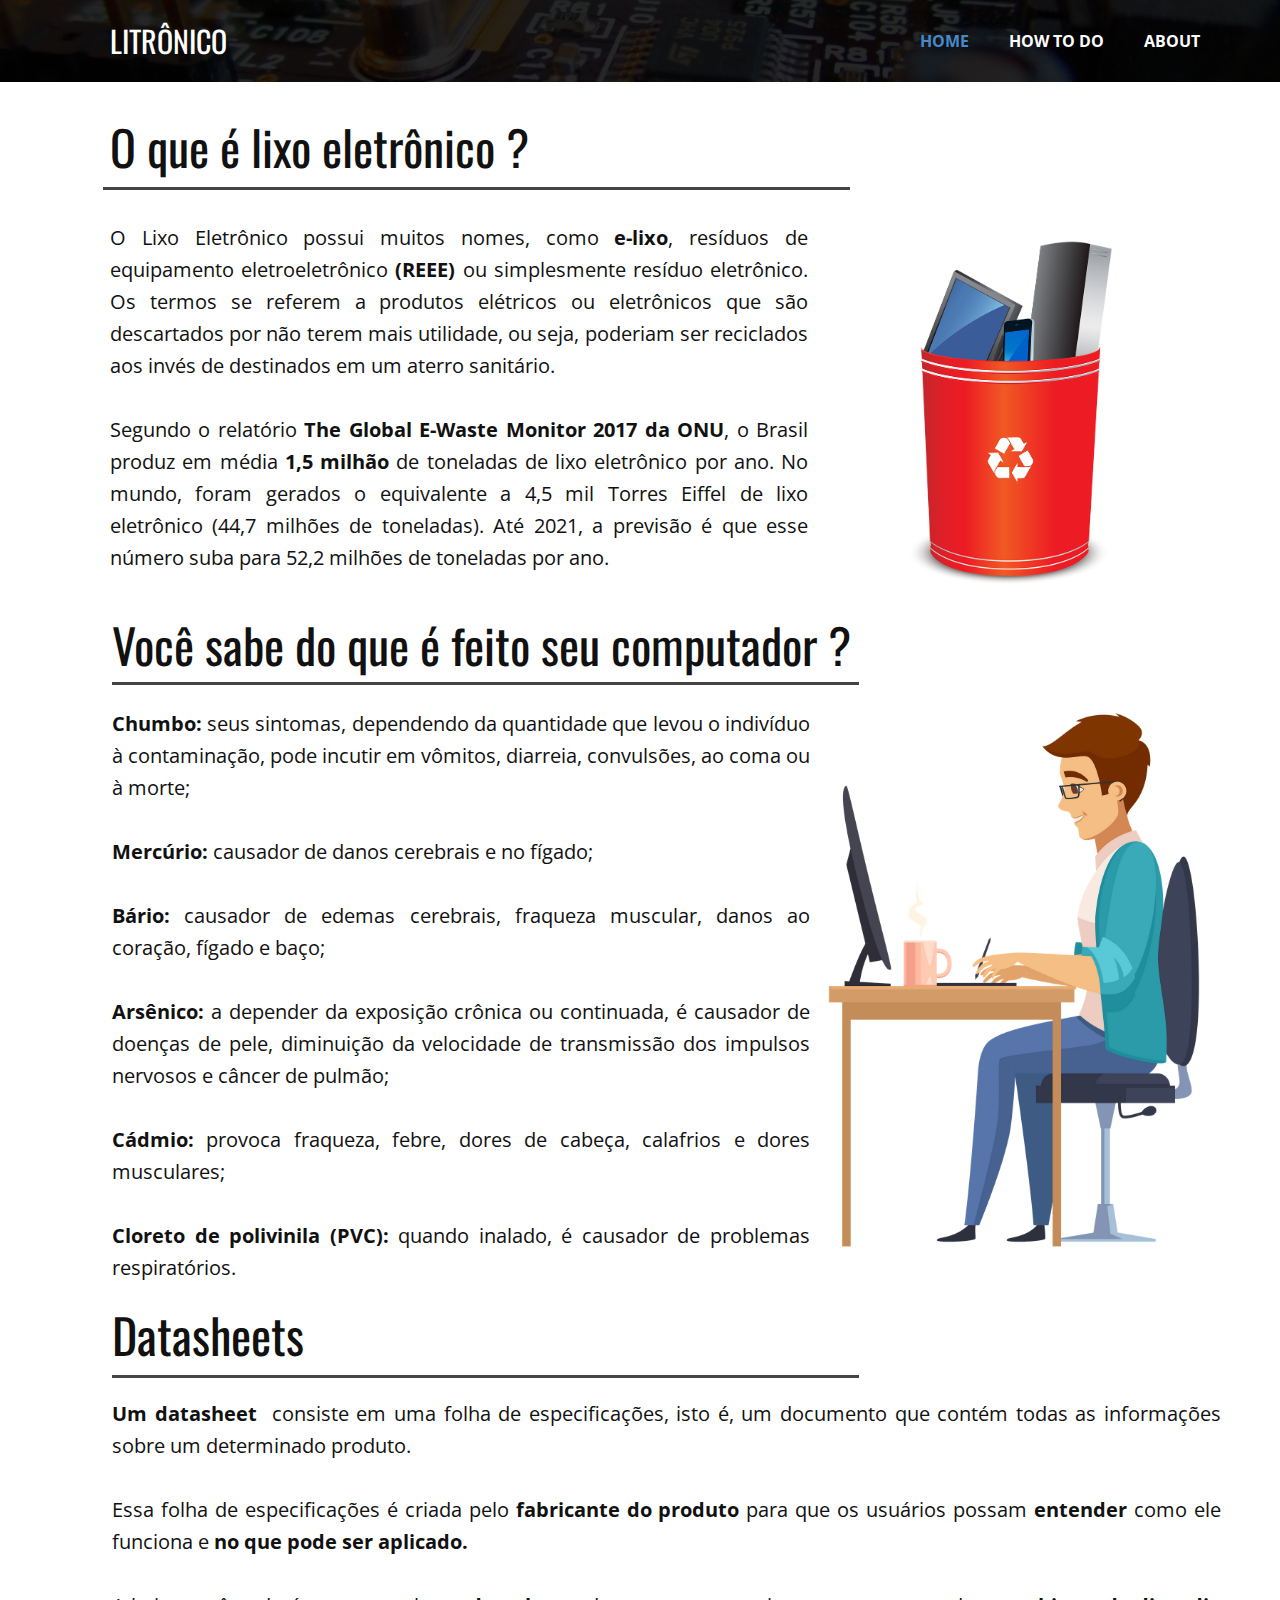
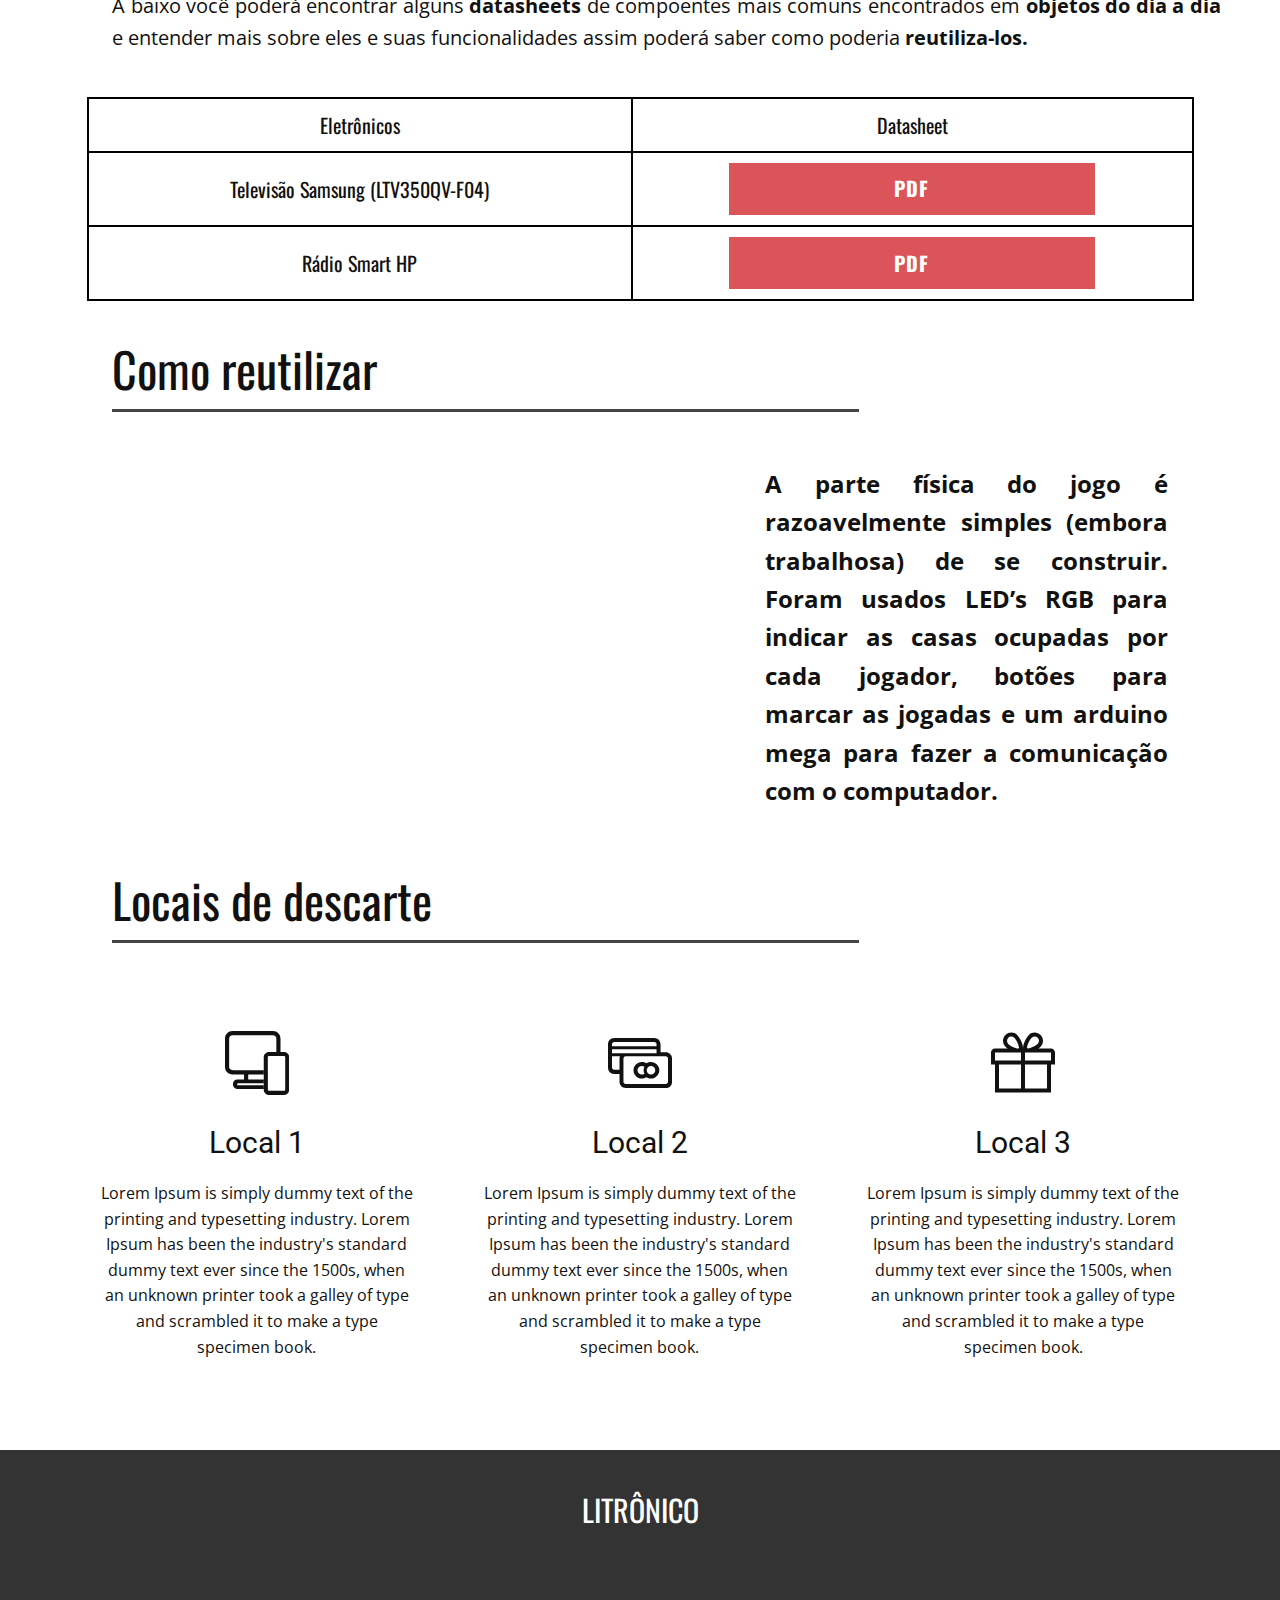
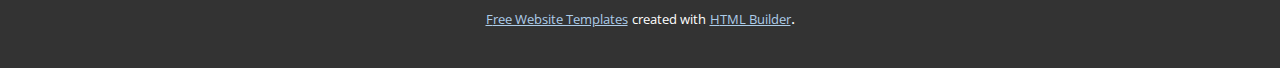
<file: Litrônico/index.html>
<!DOCTYPE html>
<html style="font-size: 16px;">
  <head>
    <meta name="viewport" content="width=device-width, initial-scale=1.0">
    <meta charset="utf-8">
    <meta name="keywords" content="​O que é lixo eletrônico ?, ​Você sabe do que é feito seu computador ?">
    <meta name="description" content="">
    <meta name="page_type" content="np-template-header-footer-from-plugin">
    <title>HOME</title>
    <link rel="stylesheet" href="nicepage.css" media="screen">
<link rel="stylesheet" href="HOME.css" media="screen">
    <script class="u-script" type="text/javascript" src="jquery.js" defer=""></script>
    <script class="u-script" type="text/javascript" src="nicepage.js" defer=""></script>
    <meta name="generator" content="Nicepage 4.10.5, nicepage.com">
    <link id="u-theme-google-font" rel="stylesheet" href="https://fonts.googleapis.com/css?family=Roboto:100,100i,300,300i,400,400i,500,500i,700,700i,900,900i|Open+Sans:300,300i,400,400i,500,500i,600,600i,700,700i,800,800i">
    <link id="u-page-google-font" rel="stylesheet" href="https://fonts.googleapis.com/css?family=Oswald:200,300,400,500,600,700">
    
    
    
    
    
    
    <script type="application/ld+json">{
		"@context": "http://schema.org",
		"@type": "Organization",
		"name": ""
}</script>
    <meta name="theme-color" content="#478ac9">
    <meta property="og:title" content="HOME">
    <meta property="og:type" content="website">
  </head>
  <body data-home-page="HOME.html" data-home-page-title="HOME" class="u-body u-xl-mode"><header class="u-clearfix u-header u-header" id="sec-1926"><img class="u-expanded-width u-image u-image-default u-image-1" src="images/lixo-eletronico.jpg" alt="" data-image-width="1920" data-image-height="1080"><div class="u-black u-expanded-width u-opacity u-opacity-85 u-shape u-shape-rectangle u-shape-1"></div><h3 class="u-custom-font u-font-oswald u-headline u-text u-text-default u-text-white u-text-1">
        <a href="/">LITRÔNICO</a>
      </h3><nav class="u-menu u-menu-dropdown u-offcanvas u-menu-1">
        <div class="menu-collapse" style="font-size: 1rem; letter-spacing: 0px; font-weight: 700;">
          <a class="u-button-style u-custom-border u-custom-border-color u-custom-borders u-custom-left-right-menu-spacing u-custom-padding-bottom u-custom-text-active-color u-custom-text-color u-custom-text-hover-color u-custom-top-bottom-menu-spacing u-nav-link u-text-active-palette-1-base u-text-hover-palette-2-base" href="#">
            <svg class="u-svg-link" viewBox="0 0 24 24"><use xmlns:xlink="http://www.w3.org/1999/xlink" xlink:href="#menu-hamburger"></use></svg>
            <svg class="u-svg-content" version="1.1" id="menu-hamburger" viewBox="0 0 16 16" x="0px" y="0px" xmlns:xlink="http://www.w3.org/1999/xlink" xmlns="http://www.w3.org/2000/svg"><g><rect y="1" width="16" height="2"></rect><rect y="7" width="16" height="2"></rect><rect y="13" width="16" height="2"></rect>
</g></svg>
          </a>
        </div>
        <div class="u-custom-menu u-nav-container">
          <ul class="u-nav u-spacing-20 u-unstyled u-nav-1"><li class="u-nav-item"><a class="u-border-no-bottom u-border-no-left u-border-no-right u-border-no-top u-button-style u-nav-link u-text-active-palette-1-base u-text-body-alt-color u-text-hover-palette-1-base" href="HOME.html" style="padding: 10px;">HOME</a>
</li><li class="u-nav-item"><a class="u-border-no-bottom u-border-no-left u-border-no-right u-border-no-top u-button-style u-nav-link u-text-active-palette-1-base u-text-body-alt-color u-text-hover-palette-1-base" href="HOW-TO-DO.html" style="padding: 10px;">HOW TO DO</a>
</li><li class="u-nav-item"><a class="u-border-no-bottom u-border-no-left u-border-no-right u-border-no-top u-button-style u-nav-link u-text-active-palette-1-base u-text-body-alt-color u-text-hover-palette-1-base" href="ABOUT.html" style="padding: 10px;">ABOUT</a>
</li></ul>
        </div>
        <div class="u-custom-menu u-nav-container-collapse">
          <div class="u-black u-container-style u-inner-container-layout u-opacity u-opacity-95 u-sidenav">
            <div class="u-inner-container-layout u-sidenav-overflow">
              <div class="u-menu-close"></div>
              <ul class="u-align-center u-nav u-popupmenu-items u-unstyled u-nav-2"><li class="u-nav-item"><a class="u-button-style u-nav-link" href="HOME.html">HOME</a>
</li><li class="u-nav-item"><a class="u-button-style u-nav-link" href="HOW-TO-DO.html">HOW TO DO</a>
</li><li class="u-nav-item"><a class="u-button-style u-nav-link" href="ABOUT.html">ABOUT</a>
</li></ul>
            </div>
          </div>
          <div class="u-black u-menu-overlay u-opacity u-opacity-70"></div>
        </div>
      </nav></header>
    <section class="u-align-center u-clearfix u-section-1" id="sec-5409">
      <div class="u-clearfix u-sheet u-valign-middle u-sheet-1">
        <div class="u-container-style u-expanded-width u-group u-group-1">
          <div class="u-container-layout u-container-layout-1">
            <h2 class="u-custom-font u-font-oswald u-text u-text-default u-text-1"> O que é lixo eletrônico ?</h2>
            <div class="u-border-3 u-border-grey-dark-1 u-line u-line-horizontal u-line-1"></div>
            <p class="u-align-justify u-text u-text-2"> O Lixo Eletrônico possui muitos nomes, como <span style="font-weight: 700;">e-lixo</span>, resíduos de equipamento eletroeletrônic​o <span style="font-weight: 700;">(REEE)</span> ou simplesmente resíduo eletrônico. Os termos se referem a produtos elétricos ou eletrônicos que são descartados por não terem mais utilidade, ou seja, poderiam ser reciclados aos invés de destinados em um aterro sanitário.<br>
              <br>Segundo o relatório <span style="font-weight: 700;">The Global E-Waste Monitor 2017 da ONU</span>, o Brasil produz em média <span style="font-weight: 700;">1,5 milhão</span> de toneladas de lixo eletrônico por ano. No mundo, foram gerados o equivalente a 4,5 mil Torres  Eiffel de lixo eletrônico (44,7 milhões de toneladas). Até 2021, a previsão é que esse número suba para 52,2 milhões de toneladas por ano.&nbsp;
            </p>
            <img class="u-image u-image-default u-image-1" src="images/lixo.png" alt="" data-image-width="593" data-image-height="965">
          </div>
        </div>
      </div>
    </section>
    <section class="u-clearfix u-section-2" id="sec-6179">
      <div class="u-clearfix u-sheet u-sheet-1">
        <h2 class="u-custom-font u-font-oswald u-text u-text-default u-text-1"> Você sabe do que é feito seu computador ?</h2>
        <div class="u-border-3 u-border-grey-dark-1 u-line u-line-horizontal u-line-1"></div>
        <p class="u-align-justify u-text u-text-2">
          <span style="font-weight: 700;"> Chumbo:</span> seus sintomas, dependendo da quantidade que levou o indivíduo à contaminação, pode incutir em vômitos, diarreia, convulsões, ao coma ou à morte; <br>
          <br>
          <span style="font-weight: 700;">Mercúrio:</span> causador de danos cerebrais e no fígado;<br>
          <br>
          <span style="font-weight: 700;">Bário:</span> causador de edemas cerebrais, fraqueza muscular, danos ao coração, fígado e baço; <br>
          <br>
          <span style="font-weight: 700;">Arsênico:</span> a depender da exposição crônica ou continuada, é causador de doenças de pele, diminuição da velocidade de transmissão dos impulsos nervosos e câncer de pulmão; <br>
          <br>
          <span style="font-weight: 700;">Cádmio:</span> provoca fraqueza, febre, dores de cabeça, calafrios e dores musculares; <br>
          <br>
          <span style="font-weight: 700;">Cloreto de polivinila (PVC):</span> quando inalado, é causador de problemas respiratórios.&nbsp;<br>
        </p>
        <img class="u-image u-image-default u-preserve-proportions u-image-1" src="images/img2.png" alt="" data-image-width="4000" data-image-height="4000">
      </div>
    </section>
    <section class="u-clearfix u-section-3" id="sec-a21d">
      <div class="u-clearfix u-sheet u-sheet-1">
        <h2 class="u-custom-font u-font-oswald u-text u-text-default u-text-1">Datasheets<br>
        </h2>
        <div class="u-border-3 u-border-grey-dark-1 u-line u-line-horizontal u-line-1"></div>
        <p class="u-align-justify u-text u-text-2">
          <span style="font-weight: 700;">
            <span style="font-weight: 700;"></span>Um&nbsp;datasheet
          </span>&nbsp;consiste em uma&nbsp;folha de especificações, isto é, um documento que contém todas as informações sobre um determinado produto.<br>
          <br>Essa folha de especificações é criada pelo <span style="font-weight: 700;">fabricante do produto</span> para que os usuários possam <span style="font-weight: 700;">entender</span> como ele funciona e <span style="font-weight: 700;">no que pode ser aplicado.</span>
          <br>
          <br>A baixo você poderá encontrar alguns <span style="font-weight: 700;">datasheets</span> de compoentes mais comuns encontrados em <span style="font-weight: 700;">objetos do dia a dia</span> e entender mais sobre eles e suas funcionalidades assim poderá saber como poderia<span style="font-weight: 700;"> reutiliza-los.</span>
        </p>
        <div class="u-table u-table-responsive u-table-1">
          <table class="u-table-entity">
            <colgroup>
              <col width="49.3%">
              <col width="50.7%">
            </colgroup>
            <tbody class="u-align-center u-custom-font u-font-oswald u-table-body u-table-body-1">
              <tr style="height: 37px;">
                <td class="u-border-2 u-border-black u-table-cell">Eletrônicos</td>
                <td class="u-border-2 u-border-black u-table-cell">Datasheet</td>
              </tr>
              <tr style="height: 33px;">
                <td class="u-border-2 u-border-black u-table-cell">Televisão Samsung (LTV350QV-F04)</td>
                <td class="u-border-2 u-border-black u-table-cell">
                  <a class="u-active-palette-1-base u-border-none u-btn u-button-style u-file-link u-hover-palette-1-dark-1 u-palette-2-base u-btn-1" href="files/LTV350QV-F04_SamSung.pdf" target="_blank">PDF</a>
                </td>
              </tr>
              <tr style="height: 46px;">
                <td class="u-border-2 u-border-black u-table-cell">Rádio Smart HP</td>
                <td class="u-border-2 u-border-black u-table-cell">
                  <a class="u-active-palette-1-base u-border-none u-btn u-button-style u-file-link u-hover-palette-1-dark-1 u-palette-2-base u-btn-2" href="files/Datasheet-SMART-HP.pdf" target="_blank">PDF</a>
                </td>
              </tr>
            </tbody>
          </table>
        </div>
      </div>
    </section>
    <section class="u-clearfix u-section-4" id="sec-16a2">
      <div class="u-clearfix u-sheet u-sheet-1">
        <h2 class="u-custom-font u-font-oswald u-text u-text-default u-text-1">Como reutilizar</h2>
        <div class="u-border-3 u-border-grey-dark-1 u-line u-line-horizontal u-line-1"></div>
        <div class="u-align-left u-video u-video-1">
          <div class="embed-responsive embed-responsive-1">
            <iframe style="position: absolute;top: 0;left: 0;width: 100%;height: 100%;" class="embed-responsive-item" src="https://www.youtube.com/embed/GM0kGuOoxK4?mute=0&amp;showinfo=0&amp;controls=0&amp;start=0" frameborder="0" allowfullscreen=""></iframe>
          </div>
        </div>
        <p class="u-align-justify u-text u-text-2">
          <span style="font-weight: 700;"></span><b>A parte física do jogo é razoavelmente simples (embora trabalhosa) de se construir. Foram usados LED’s RGB para indicar as casas ocupadas por cada jogador, botões para marcar as jogadas e um arduino mega para fazer a comunicação com o computador.</b>
        </p>
      </div>
    </section>
    <section class="u-clearfix u-section-5" id="sec-828e">
      <div class="u-clearfix u-sheet u-sheet-1">
        <h2 class="u-custom-font u-font-oswald u-text u-text-default u-text-1">Locais de descarte<br>
        </h2>
        <div class="u-border-3 u-border-grey-dark-1 u-line u-line-horizontal u-line-1"></div>
        <div class="u-expanded-width u-list u-list-1">
          <div class="u-repeater u-repeater-1">
            <div class="u-align-center u-container-style u-list-item u-repeater-item">
              <div class="u-container-layout u-similar-container u-valign-top u-container-layout-1"><span class="u-icon u-icon-circle u-icon-1"><svg class="u-svg-link" preserveAspectRatio="xMidYMin slice" viewBox="0 0 128 128" style=""><use xmlns:xlink="http://www.w3.org/1999/xlink" xlink:href="#svg-64f5"></use></svg><svg class="u-svg-content" viewBox="0 0 128 128" id="svg-64f5"><path d="m26.4 108.7c-1.2 0-2.2-1-2.2-2.2s1-2.2 4.7-2.2h48.7v-7.4h-31.2v-9.9h31.2v-8.4h-58.7c-7.7 0-10.6-3-10.6-6.6v-57.1c0-3.7 3-6.6 6.6-6.6h81.2c3.7 0 6.6 3 6.6 6.6v27h8.3v-27c0-8.2-6.7-14.9-14.9-14.9h-81.2c-8.2 0-14.9 6.7-14.9 14.9v57.1c0 8.2 6.7 14.9 14.9 14.9h23.2v10.1h-13.8c-4.3 0-8.5 3.7-8.5 9.5v0.2c0 4.6 3.7 9.3 8.3 9.3h53.5v-7.3h-51.2z"></path><path d="m118 41.9h-30c-5.8 0-10.5 4.7-10.5 10.6 0 0 0.1 66.3 0.1 66.4 0 4.3 5.1 9 10.4 9h30c5.6 0 10.2-4.4 10.5-10.1v-65.3c0-5.9-4.7-10.6-10.5-10.6zm2.4 75.5c-0.1 1.3-1.1 2.3-2.4 2.3h-30c-1 0-1.9-0.7-2.2-1.6l-0.2-65.6c0-1.3 1.1-2.4 2.4-2.4h30c1.3 0 2.4 1.1 2.4 2.4v64.9z"></path></svg>
            
            
          </span>
                <h3 class="u-text u-text-default u-text-2">Local 1</h3>
                <p class="u-text u-text-default u-text-3"> Lorem Ipsum&nbsp;is simply dummy text of the printing and typesetting industry. Lorem Ipsum has been the industry's standard dummy text ever since the 1500s, when an unknown printer took a galley of type and scrambled it to make a type specimen book.</p>
              </div>
            </div>
            <div class="u-align-center u-container-style u-list-item u-repeater-item">
              <div class="u-container-layout u-similar-container u-valign-top u-container-layout-2"><span class="u-icon u-icon-circle u-icon-2"><svg class="u-svg-link" preserveAspectRatio="xMidYMin slice" viewBox="0 0 128 128" style=""><use xmlns:xlink="http://www.w3.org/1999/xlink" xlink:href="#svg-06d6"></use></svg><svg class="u-svg-content" viewBox="0 0 128 128" id="svg-06d6"><path d="m92.7 22c2.4 0 4.4 2 4.4 4.5v4.2h-89.1v-4.2c0-2.5 2-4.5 4.4-4.5h80.3m4.4 14.6v7.8h-61.8-0.6-26.7v-7.8h89.1m18.5 13.7c2.4 0 4.4 2 4.4 4.5v46.7c0 2.5-2 4.5-4.4 4.5h-80.3c-2.4 0-4.4-2-4.4-4.5v-46.7c0-2.3 1.8-4.3 4.1-4.4l80.6-0.1m-91.6 0.1c-0.6 1.3-1 2.9-1 4.4v22.9h-10.6c-2.4 0-4.4-2-4.4-4.5v-22.8h18m66.7-36.4h-80.3c-6.8 0-12.4 5.6-12.4 12.5v46.8c0 6.9 5.6 12.5 12.4 12.5h10.6v15.9c0 6.9 5.6 12.5 12.4 12.5h80.3c6.8 0 12.4-5.6 12.4-12.5v-46.7c0-6.9-5.6-12.5-12.4-12.5h-10.6v-15.9c-0.1-7-5.6-12.6-12.4-12.6z"></path><path d="m67.6 69.9c2 0 3.8 0.7 5.3 1.8-1.1 2-1.7 4.3-1.7 6.8 0 2.4 0.6 4.7 1.7 6.8-1.5 1.2-3.4 1.8-5.3 1.8-4.7 0-8.6-3.9-8.6-8.6s3.8-8.6 8.6-8.6m18.4 0c4.7 0 8.6 3.9 8.6 8.6s-3.9 8.6-8.6 8.6-8.6-3.9-8.6-8.6 3.8-8.6 8.6-8.6m-18.4-8c-9.2 0-16.6 7.5-16.6 16.6 0 9.2 7.5 16.6 16.6 16.6 3.3 0 6.5-1 9.2-2.8 2.6 1.8 5.8 2.8 9.2 2.8 9.2 0 16.6-7.5 16.6-16.6 0-9.2-7.5-16.6-16.6-16.6-3.4 0-6.6 1-9.2 2.8-2.7-1.8-6-2.8-9.2-2.8z"></path></svg>
            
            
          </span>
                <h3 class="u-text u-text-default u-text-4">Local 2<br>
                </h3>
                <p class="u-text u-text-default u-text-5"> Lorem Ipsum&nbsp;is simply dummy text of the printing and typesetting industry. Lorem Ipsum has been the industry's standard dummy text ever since the 1500s, when an unknown printer took a galley of type and scrambled it to make a type specimen book.</p>
              </div>
            </div>
            <div class="u-align-center u-container-style u-list-item u-repeater-item">
              <div class="u-container-layout u-similar-container u-valign-top u-container-layout-3"><span class="u-icon u-icon-circle u-icon-3"><svg class="u-svg-link" preserveAspectRatio="xMidYMin slice" viewBox="0 0 128 128" style=""><use xmlns:xlink="http://www.w3.org/1999/xlink" xlink:href="#svg-9b36"></use></svg><svg class="u-svg-content" viewBox="0 0 128 128" id="svg-9b36"><path d="m40.6 11c2.3 0 4.4 0.9 6.1 2.5 5.4 5.4 10.8 19.2 8.9 21.2 0 0-0.3 0.3-1.5 0.3-5.5 0-16.1-5.7-19.5-9.2-3.4-3.4-3.4-8.9 0-12.2 1.5-1.7 3.7-2.6 6-2.6m46.8 0.1c2.2 0 4.4 0.8 6.1 2.4 3.4 3.4 3.4 8.9 0 12.2-3.4 3.5-14 9.2-19.5 9.2-1.1 0-1.5-0.3-1.5-0.3-1.9-1.9 3.5-15.7 8.9-21.2 1.6-1.5 3.8-2.3 6-2.3m32.6 32.1v16h-52v-16h52m-60 0v16h-52v-16h52m52 23.9v47.9h-44v-47.9h44m-52 0v47.9h-44v-47.9h44m-19.4-64.1c-4.4 0-8.6 1.7-11.7 4.9-6.5 6.5-6.5 17 0 23.5 1.2 1.2 2.8 2.5 4.7 3.8h-25.6c-4.4 0-8 3.6-8 8v24h8v55.8h112v-55.9h8v-24c0-4.4-3.6-8-8-8h-25.6c1.9-1.3 3.6-2.6 4.7-3.8 6.5-6.5 6.5-17 0-23.5-3-3-7.3-4.8-11.7-4.8s-8.7 1.7-11.7 4.8c-4.6 4.6-7.8 11.7-8.9 14.5-2.2 5.4-3 9.5-2.5 12.8h-0.5c0.5-3.2-0.4-7.4-2.5-12.8-1.2-2.8-4.3-9.9-8.9-14.5-3.2-3.1-7.4-4.8-11.8-4.8z"></path></svg>
            
            
          </span>
                <h3 class="u-text u-text-default u-text-6">Local 3<br>
                </h3>
                <p class="u-text u-text-default u-text-7"> Lorem Ipsum&nbsp;is simply dummy text of the printing and typesetting industry. Lorem Ipsum has been the industry's standard dummy text ever since the 1500s, when an unknown printer took a galley of type and scrambled it to make a type specimen book.</p>
              </div>
            </div>
          </div>
        </div>
      </div>
    </section>
    
    
    <footer class="u-align-center u-clearfix u-footer u-grey-80 u-footer" id="sec-f24b"><div class="u-align-left u-clearfix u-sheet u-valign-middle u-sheet-1">
        <h3 class="u-custom-font u-font-oswald u-headline u-text u-text-default u-text-white u-text-1">
          <a href="/">LITRÔNICO</a>
        </h3>
      </div></footer>
    <section class="u-backlink u-clearfix u-grey-80">
      <a class="u-link" href="https://nicepage.com/website-templates" target="_blank">
        <span>Free Website Templates</span>
      </a>
      <p class="u-text">
        <span>created with</span>
      </p>
      <a class="u-link" href="https://nicepage.com/html-website-builder" target="_blank">
        <span>HTML Builder</span>
      </a>. 
    </section>
  </body>
</html>
</file>
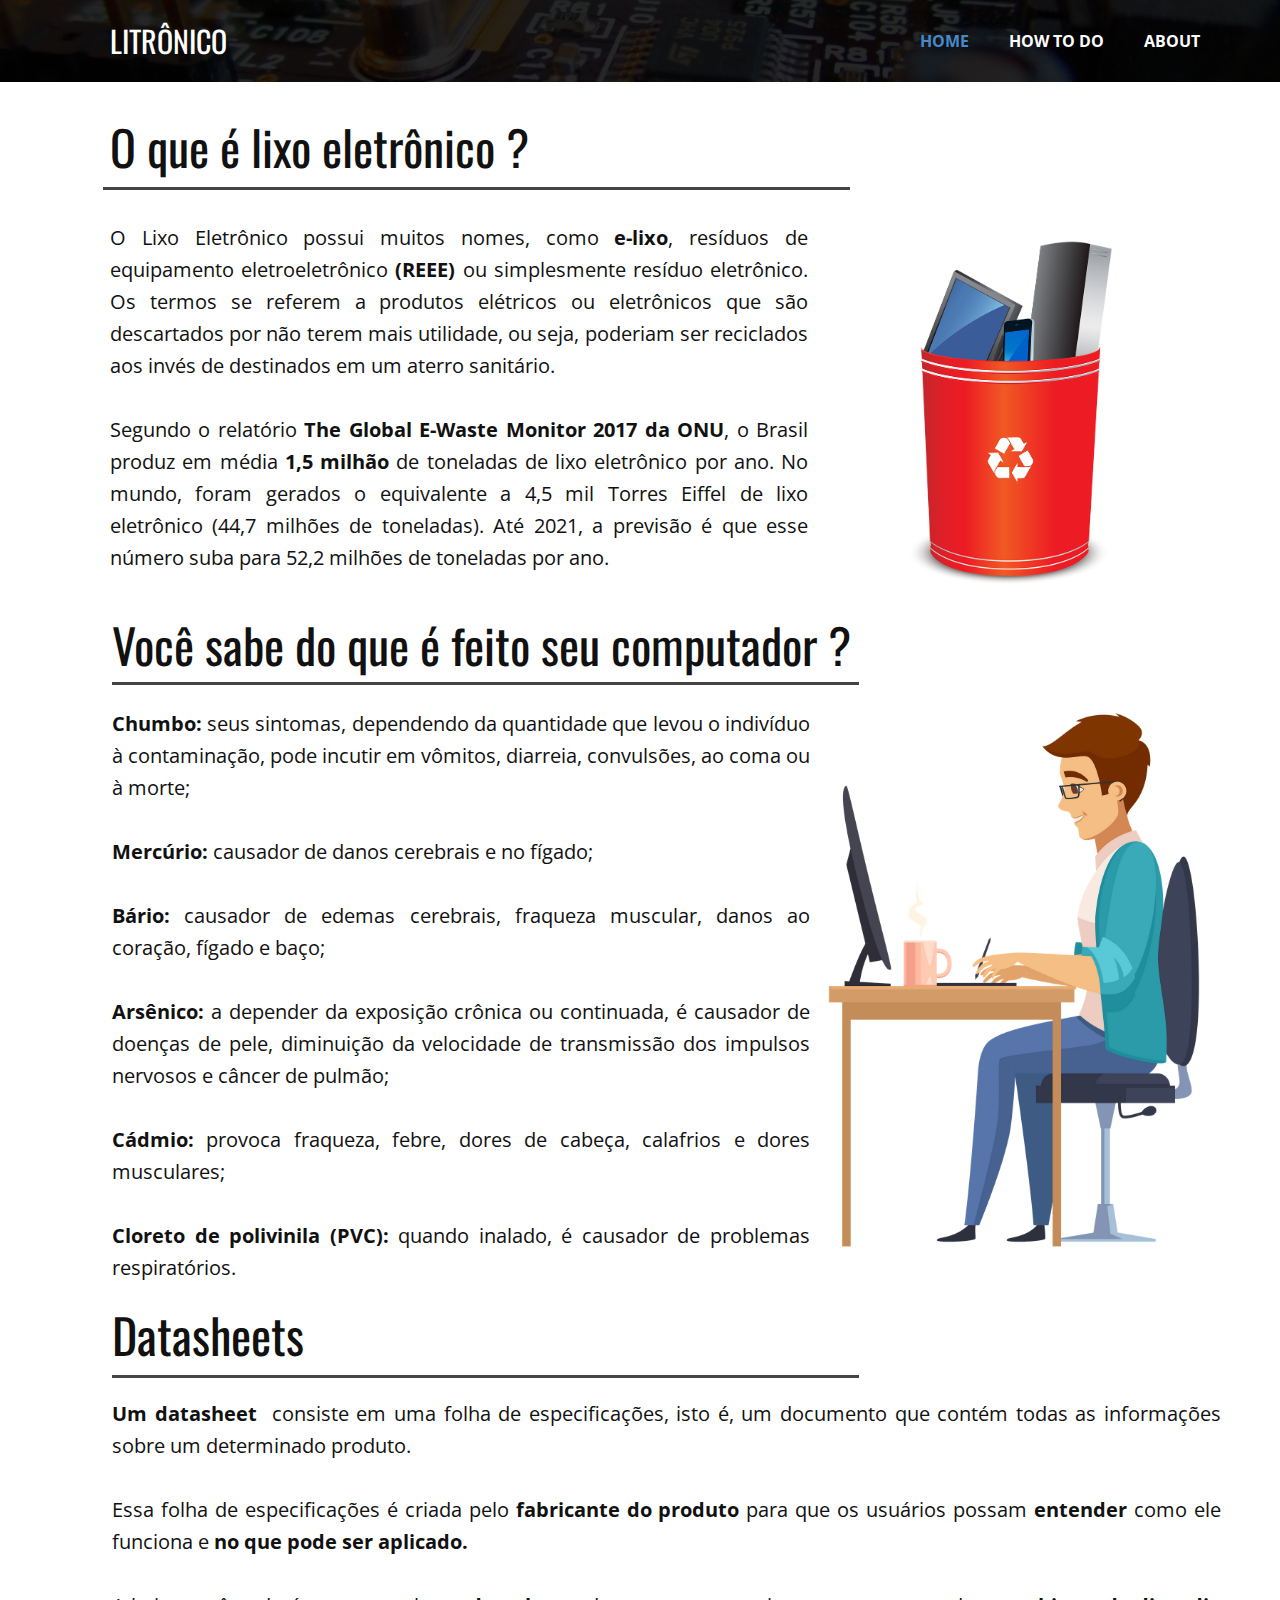
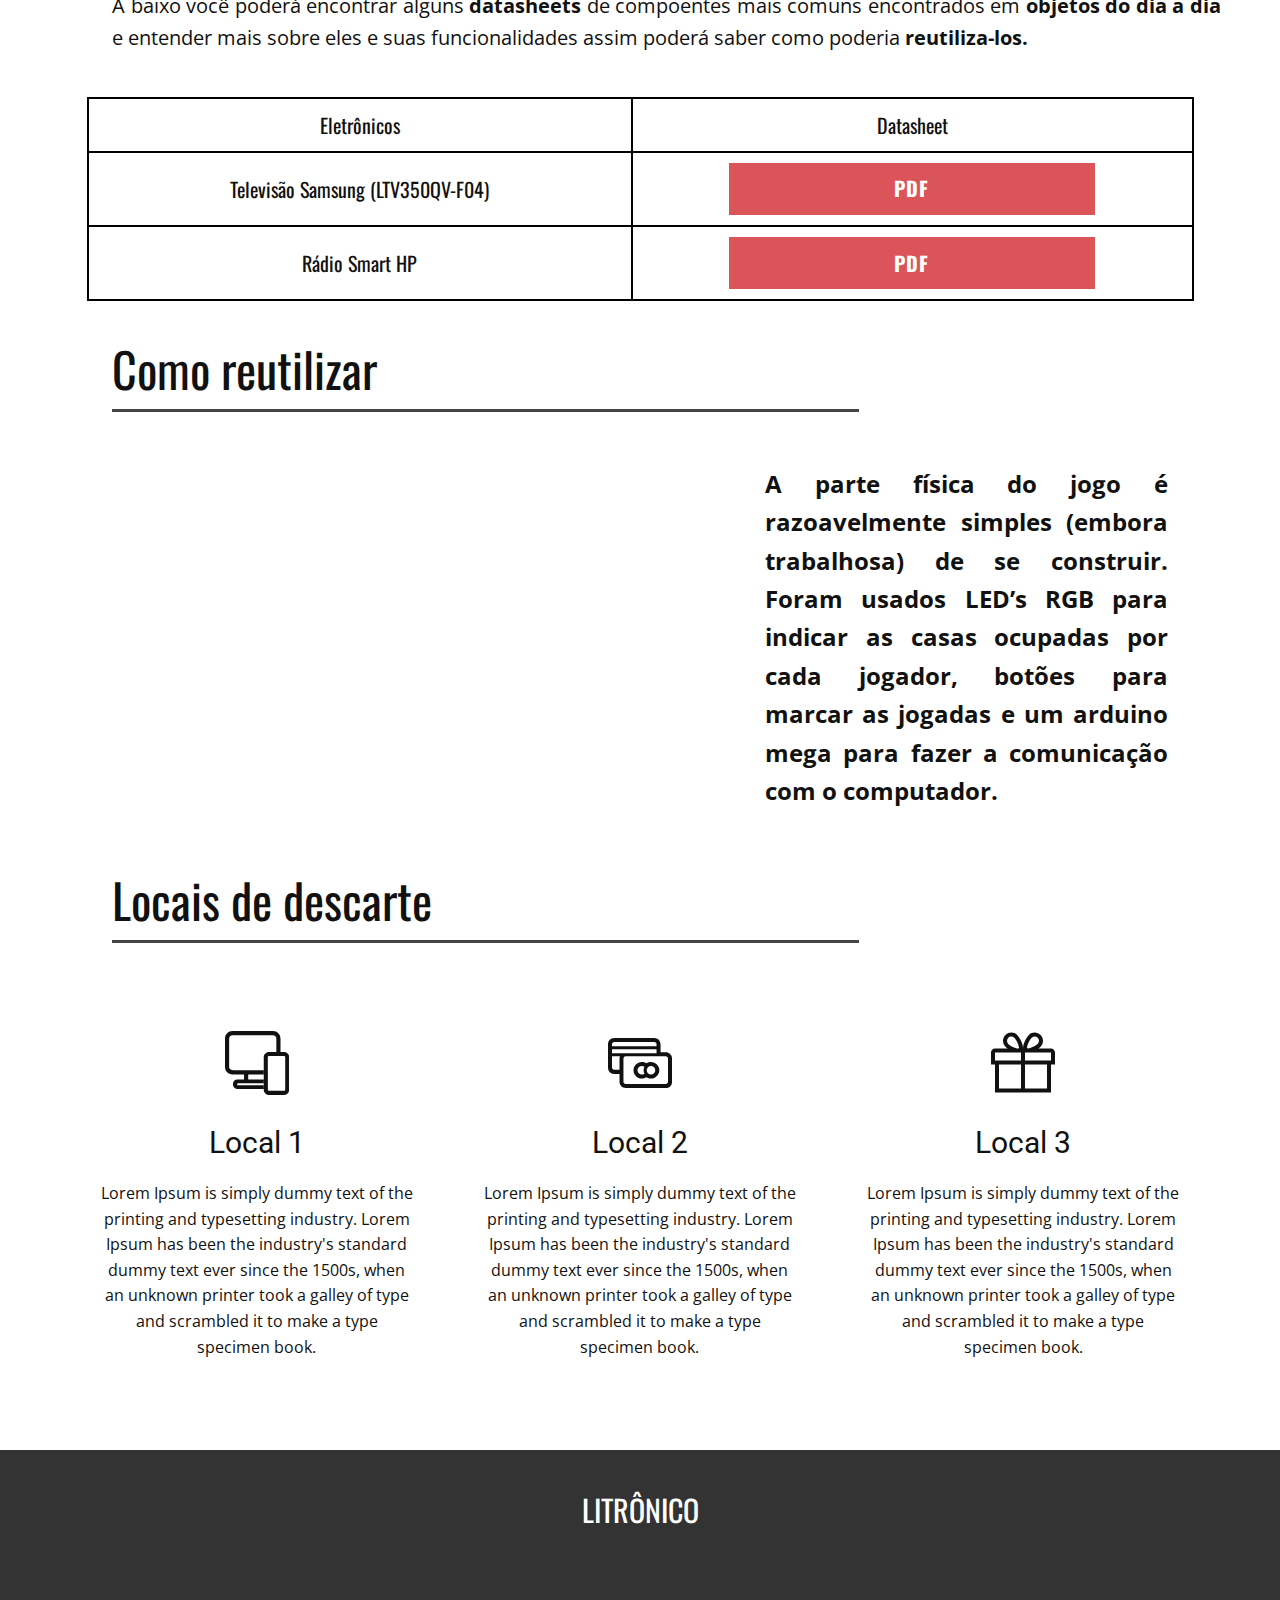
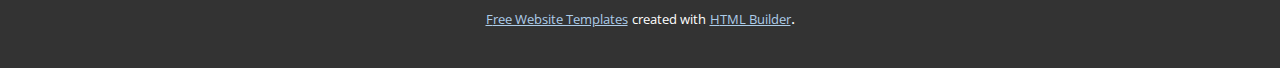
<file: Litrônico/HOME.html>
<!DOCTYPE html>
<html style="font-size: 16px;">
  <head>
    <meta name="viewport" content="width=device-width, initial-scale=1.0">
    <meta charset="utf-8">
    <meta name="keywords" content="​O que é lixo eletrônico ?, ​Você sabe do que é feito seu computador ?">
    <meta name="description" content="">
    <meta name="page_type" content="np-template-header-footer-from-plugin">
    <title>HOME</title>
    <link rel="stylesheet" href="nicepage.css" media="screen">
<link rel="stylesheet" href="HOME.css" media="screen">
    <script class="u-script" type="text/javascript" src="jquery.js" defer=""></script>
    <script class="u-script" type="text/javascript" src="nicepage.js" defer=""></script>
    <meta name="generator" content="Nicepage 4.10.5, nicepage.com">
    <link id="u-theme-google-font" rel="stylesheet" href="https://fonts.googleapis.com/css?family=Roboto:100,100i,300,300i,400,400i,500,500i,700,700i,900,900i|Open+Sans:300,300i,400,400i,500,500i,600,600i,700,700i,800,800i">
    <link id="u-page-google-font" rel="stylesheet" href="https://fonts.googleapis.com/css?family=Oswald:200,300,400,500,600,700">
    
    
    
    
    
    
    <script type="application/ld+json">{
		"@context": "http://schema.org",
		"@type": "Organization",
		"name": ""
}</script>
    <meta name="theme-color" content="#478ac9">
    <meta property="og:title" content="HOME">
    <meta property="og:type" content="website">
  </head>
  <body class="u-body u-xl-mode"><header class="u-clearfix u-header u-header" id="sec-1926"><img class="u-expanded-width u-image u-image-default u-image-1" src="images/lixo-eletronico.jpg" alt="" data-image-width="1920" data-image-height="1080"><div class="u-black u-expanded-width u-opacity u-opacity-85 u-shape u-shape-rectangle u-shape-1"></div><h3 class="u-custom-font u-font-oswald u-headline u-text u-text-default u-text-white u-text-1">
        <a href="/">LITRÔNICO</a>
      </h3><nav class="u-menu u-menu-dropdown u-offcanvas u-menu-1">
        <div class="menu-collapse" style="font-size: 1rem; letter-spacing: 0px; font-weight: 700;">
          <a class="u-button-style u-custom-border u-custom-border-color u-custom-borders u-custom-left-right-menu-spacing u-custom-padding-bottom u-custom-text-active-color u-custom-text-color u-custom-text-hover-color u-custom-top-bottom-menu-spacing u-nav-link u-text-active-palette-1-base u-text-hover-palette-2-base" href="#">
            <svg class="u-svg-link" viewBox="0 0 24 24"><use xmlns:xlink="http://www.w3.org/1999/xlink" xlink:href="#menu-hamburger"></use></svg>
            <svg class="u-svg-content" version="1.1" id="menu-hamburger" viewBox="0 0 16 16" x="0px" y="0px" xmlns:xlink="http://www.w3.org/1999/xlink" xmlns="http://www.w3.org/2000/svg"><g><rect y="1" width="16" height="2"></rect><rect y="7" width="16" height="2"></rect><rect y="13" width="16" height="2"></rect>
</g></svg>
          </a>
        </div>
        <div class="u-custom-menu u-nav-container">
          <ul class="u-nav u-spacing-20 u-unstyled u-nav-1"><li class="u-nav-item"><a class="u-border-no-bottom u-border-no-left u-border-no-right u-border-no-top u-button-style u-nav-link u-text-active-palette-1-base u-text-body-alt-color u-text-hover-palette-1-base" href="HOME.html" style="padding: 10px;">HOME</a>
</li><li class="u-nav-item"><a class="u-border-no-bottom u-border-no-left u-border-no-right u-border-no-top u-button-style u-nav-link u-text-active-palette-1-base u-text-body-alt-color u-text-hover-palette-1-base" href="HOW-TO-DO.html" style="padding: 10px;">HOW TO DO</a>
</li><li class="u-nav-item"><a class="u-border-no-bottom u-border-no-left u-border-no-right u-border-no-top u-button-style u-nav-link u-text-active-palette-1-base u-text-body-alt-color u-text-hover-palette-1-base" href="ABOUT.html" style="padding: 10px;">ABOUT</a>
</li></ul>
        </div>
        <div class="u-custom-menu u-nav-container-collapse">
          <div class="u-black u-container-style u-inner-container-layout u-opacity u-opacity-95 u-sidenav">
            <div class="u-inner-container-layout u-sidenav-overflow">
              <div class="u-menu-close"></div>
              <ul class="u-align-center u-nav u-popupmenu-items u-unstyled u-nav-2"><li class="u-nav-item"><a class="u-button-style u-nav-link" href="HOME.html">HOME</a>
</li><li class="u-nav-item"><a class="u-button-style u-nav-link" href="HOW-TO-DO.html">HOW TO DO</a>
</li><li class="u-nav-item"><a class="u-button-style u-nav-link" href="ABOUT.html">ABOUT</a>
</li></ul>
            </div>
          </div>
          <div class="u-black u-menu-overlay u-opacity u-opacity-70"></div>
        </div>
      </nav></header>
    <section class="u-align-center u-clearfix u-section-1" id="sec-5409">
      <div class="u-clearfix u-sheet u-valign-middle u-sheet-1">
        <div class="u-container-style u-expanded-width u-group u-group-1">
          <div class="u-container-layout u-container-layout-1">
            <h2 class="u-custom-font u-font-oswald u-text u-text-default u-text-1"> O que é lixo eletrônico ?</h2>
            <div class="u-border-3 u-border-grey-dark-1 u-line u-line-horizontal u-line-1"></div>
            <p class="u-align-justify u-text u-text-2"> O Lixo Eletrônico possui muitos nomes, como <span style="font-weight: 700;">e-lixo</span>, resíduos de equipamento eletroeletrônic​o <span style="font-weight: 700;">(REEE)</span> ou simplesmente resíduo eletrônico. Os termos se referem a produtos elétricos ou eletrônicos que são descartados por não terem mais utilidade, ou seja, poderiam ser reciclados aos invés de destinados em um aterro sanitário.<br>
              <br>Segundo o relatório <span style="font-weight: 700;">The Global E-Waste Monitor 2017 da ONU</span>, o Brasil produz em média <span style="font-weight: 700;">1,5 milhão</span> de toneladas de lixo eletrônico por ano. No mundo, foram gerados o equivalente a 4,5 mil Torres  Eiffel de lixo eletrônico (44,7 milhões de toneladas). Até 2021, a previsão é que esse número suba para 52,2 milhões de toneladas por ano.&nbsp;
            </p>
            <img class="u-image u-image-default u-image-1" src="images/lixo.png" alt="" data-image-width="593" data-image-height="965">
          </div>
        </div>
      </div>
    </section>
    <section class="u-clearfix u-section-2" id="sec-6179">
      <div class="u-clearfix u-sheet u-sheet-1">
        <h2 class="u-custom-font u-font-oswald u-text u-text-default u-text-1"> Você sabe do que é feito seu computador ?</h2>
        <div class="u-border-3 u-border-grey-dark-1 u-line u-line-horizontal u-line-1"></div>
        <p class="u-align-justify u-text u-text-2">
          <span style="font-weight: 700;"> Chumbo:</span> seus sintomas, dependendo da quantidade que levou o indivíduo à contaminação, pode incutir em vômitos, diarreia, convulsões, ao coma ou à morte; <br>
          <br>
          <span style="font-weight: 700;">Mercúrio:</span> causador de danos cerebrais e no fígado;<br>
          <br>
          <span style="font-weight: 700;">Bário:</span> causador de edemas cerebrais, fraqueza muscular, danos ao coração, fígado e baço; <br>
          <br>
          <span style="font-weight: 700;">Arsênico:</span> a depender da exposição crônica ou continuada, é causador de doenças de pele, diminuição da velocidade de transmissão dos impulsos nervosos e câncer de pulmão; <br>
          <br>
          <span style="font-weight: 700;">Cádmio:</span> provoca fraqueza, febre, dores de cabeça, calafrios e dores musculares; <br>
          <br>
          <span style="font-weight: 700;">Cloreto de polivinila (PVC):</span> quando inalado, é causador de problemas respiratórios.&nbsp;<br>
        </p>
        <img class="u-image u-image-default u-preserve-proportions u-image-1" src="images/img2.png" alt="" data-image-width="4000" data-image-height="4000">
      </div>
    </section>
    <section class="u-clearfix u-section-3" id="sec-a21d">
      <div class="u-clearfix u-sheet u-sheet-1">
        <h2 class="u-custom-font u-font-oswald u-text u-text-default u-text-1">Datasheets<br>
        </h2>
        <div class="u-border-3 u-border-grey-dark-1 u-line u-line-horizontal u-line-1"></div>
        <p class="u-align-justify u-text u-text-2">
          <span style="font-weight: 700;">
            <span style="font-weight: 700;"></span>Um&nbsp;datasheet
          </span>&nbsp;consiste em uma&nbsp;folha de especificações, isto é, um documento que contém todas as informações sobre um determinado produto.<br>
          <br>Essa folha de especificações é criada pelo <span style="font-weight: 700;">fabricante do produto</span> para que os usuários possam <span style="font-weight: 700;">entender</span> como ele funciona e <span style="font-weight: 700;">no que pode ser aplicado.</span>
          <br>
          <br>A baixo você poderá encontrar alguns <span style="font-weight: 700;">datasheets</span> de compoentes mais comuns encontrados em <span style="font-weight: 700;">objetos do dia a dia</span> e entender mais sobre eles e suas funcionalidades assim poderá saber como poderia<span style="font-weight: 700;"> reutiliza-los.</span>
        </p>
        <div class="u-table u-table-responsive u-table-1">
          <table class="u-table-entity">
            <colgroup>
              <col width="49.3%">
              <col width="50.7%">
            </colgroup>
            <tbody class="u-align-center u-custom-font u-font-oswald u-table-body u-table-body-1">
              <tr style="height: 37px;">
                <td class="u-border-2 u-border-black u-table-cell">Eletrônicos</td>
                <td class="u-border-2 u-border-black u-table-cell">Datasheet</td>
              </tr>
              <tr style="height: 33px;">
                <td class="u-border-2 u-border-black u-table-cell">Televisão Samsung (LTV350QV-F04)</td>
                <td class="u-border-2 u-border-black u-table-cell">
                  <a class="u-active-palette-1-base u-border-none u-btn u-button-style u-file-link u-hover-palette-1-dark-1 u-palette-2-base u-btn-1" href="files/LTV350QV-F04_SamSung.pdf" target="_blank">PDF</a>
                </td>
              </tr>
              <tr style="height: 46px;">
                <td class="u-border-2 u-border-black u-table-cell">Rádio Smart HP</td>
                <td class="u-border-2 u-border-black u-table-cell">
                  <a class="u-active-palette-1-base u-border-none u-btn u-button-style u-file-link u-hover-palette-1-dark-1 u-palette-2-base u-btn-2" href="files/Datasheet-SMART-HP.pdf" target="_blank">PDF</a>
                </td>
              </tr>
            </tbody>
          </table>
        </div>
      </div>
    </section>
    <section class="u-clearfix u-section-4" id="sec-16a2">
      <div class="u-clearfix u-sheet u-sheet-1">
        <h2 class="u-custom-font u-font-oswald u-text u-text-default u-text-1">Como reutilizar</h2>
        <div class="u-border-3 u-border-grey-dark-1 u-line u-line-horizontal u-line-1"></div>
        <div class="u-align-left u-video u-video-1">
          <div class="embed-responsive embed-responsive-1">
            <iframe style="position: absolute;top: 0;left: 0;width: 100%;height: 100%;" class="embed-responsive-item" src="https://www.youtube.com/embed/GM0kGuOoxK4?mute=0&amp;showinfo=0&amp;controls=0&amp;start=0" frameborder="0" allowfullscreen=""></iframe>
          </div>
        </div>
        <p class="u-align-justify u-text u-text-2">
          <span style="font-weight: 700;"></span><b>A parte física do jogo é razoavelmente simples (embora trabalhosa) de se construir. Foram usados LED’s RGB para indicar as casas ocupadas por cada jogador, botões para marcar as jogadas e um arduino mega para fazer a comunicação com o computador.</b>
        </p>
      </div>
    </section>
    <section class="u-clearfix u-section-5" id="sec-828e">
      <div class="u-clearfix u-sheet u-sheet-1">
        <h2 class="u-custom-font u-font-oswald u-text u-text-default u-text-1">Locais de descarte<br>
        </h2>
        <div class="u-border-3 u-border-grey-dark-1 u-line u-line-horizontal u-line-1"></div>
        <div class="u-expanded-width u-list u-list-1">
          <div class="u-repeater u-repeater-1">
            <div class="u-align-center u-container-style u-list-item u-repeater-item">
              <div class="u-container-layout u-similar-container u-valign-top u-container-layout-1"><span class="u-icon u-icon-circle u-icon-1"><svg class="u-svg-link" preserveAspectRatio="xMidYMin slice" viewBox="0 0 128 128" style=""><use xmlns:xlink="http://www.w3.org/1999/xlink" xlink:href="#svg-64f5"></use></svg><svg class="u-svg-content" viewBox="0 0 128 128" id="svg-64f5"><path d="m26.4 108.7c-1.2 0-2.2-1-2.2-2.2s1-2.2 4.7-2.2h48.7v-7.4h-31.2v-9.9h31.2v-8.4h-58.7c-7.7 0-10.6-3-10.6-6.6v-57.1c0-3.7 3-6.6 6.6-6.6h81.2c3.7 0 6.6 3 6.6 6.6v27h8.3v-27c0-8.2-6.7-14.9-14.9-14.9h-81.2c-8.2 0-14.9 6.7-14.9 14.9v57.1c0 8.2 6.7 14.9 14.9 14.9h23.2v10.1h-13.8c-4.3 0-8.5 3.7-8.5 9.5v0.2c0 4.6 3.7 9.3 8.3 9.3h53.5v-7.3h-51.2z"></path><path d="m118 41.9h-30c-5.8 0-10.5 4.7-10.5 10.6 0 0 0.1 66.3 0.1 66.4 0 4.3 5.1 9 10.4 9h30c5.6 0 10.2-4.4 10.5-10.1v-65.3c0-5.9-4.7-10.6-10.5-10.6zm2.4 75.5c-0.1 1.3-1.1 2.3-2.4 2.3h-30c-1 0-1.9-0.7-2.2-1.6l-0.2-65.6c0-1.3 1.1-2.4 2.4-2.4h30c1.3 0 2.4 1.1 2.4 2.4v64.9z"></path></svg>
            
            
          </span>
                <h3 class="u-text u-text-default u-text-2">Local 1</h3>
                <p class="u-text u-text-default u-text-3"> Lorem Ipsum&nbsp;is simply dummy text of the printing and typesetting industry. Lorem Ipsum has been the industry's standard dummy text ever since the 1500s, when an unknown printer took a galley of type and scrambled it to make a type specimen book.</p>
              </div>
            </div>
            <div class="u-align-center u-container-style u-list-item u-repeater-item">
              <div class="u-container-layout u-similar-container u-valign-top u-container-layout-2"><span class="u-icon u-icon-circle u-icon-2"><svg class="u-svg-link" preserveAspectRatio="xMidYMin slice" viewBox="0 0 128 128" style=""><use xmlns:xlink="http://www.w3.org/1999/xlink" xlink:href="#svg-06d6"></use></svg><svg class="u-svg-content" viewBox="0 0 128 128" id="svg-06d6"><path d="m92.7 22c2.4 0 4.4 2 4.4 4.5v4.2h-89.1v-4.2c0-2.5 2-4.5 4.4-4.5h80.3m4.4 14.6v7.8h-61.8-0.6-26.7v-7.8h89.1m18.5 13.7c2.4 0 4.4 2 4.4 4.5v46.7c0 2.5-2 4.5-4.4 4.5h-80.3c-2.4 0-4.4-2-4.4-4.5v-46.7c0-2.3 1.8-4.3 4.1-4.4l80.6-0.1m-91.6 0.1c-0.6 1.3-1 2.9-1 4.4v22.9h-10.6c-2.4 0-4.4-2-4.4-4.5v-22.8h18m66.7-36.4h-80.3c-6.8 0-12.4 5.6-12.4 12.5v46.8c0 6.9 5.6 12.5 12.4 12.5h10.6v15.9c0 6.9 5.6 12.5 12.4 12.5h80.3c6.8 0 12.4-5.6 12.4-12.5v-46.7c0-6.9-5.6-12.5-12.4-12.5h-10.6v-15.9c-0.1-7-5.6-12.6-12.4-12.6z"></path><path d="m67.6 69.9c2 0 3.8 0.7 5.3 1.8-1.1 2-1.7 4.3-1.7 6.8 0 2.4 0.6 4.7 1.7 6.8-1.5 1.2-3.4 1.8-5.3 1.8-4.7 0-8.6-3.9-8.6-8.6s3.8-8.6 8.6-8.6m18.4 0c4.7 0 8.6 3.9 8.6 8.6s-3.9 8.6-8.6 8.6-8.6-3.9-8.6-8.6 3.8-8.6 8.6-8.6m-18.4-8c-9.2 0-16.6 7.5-16.6 16.6 0 9.2 7.5 16.6 16.6 16.6 3.3 0 6.5-1 9.2-2.8 2.6 1.8 5.8 2.8 9.2 2.8 9.2 0 16.6-7.5 16.6-16.6 0-9.2-7.5-16.6-16.6-16.6-3.4 0-6.6 1-9.2 2.8-2.7-1.8-6-2.8-9.2-2.8z"></path></svg>
            
            
          </span>
                <h3 class="u-text u-text-default u-text-4">Local 2<br>
                </h3>
                <p class="u-text u-text-default u-text-5"> Lorem Ipsum&nbsp;is simply dummy text of the printing and typesetting industry. Lorem Ipsum has been the industry's standard dummy text ever since the 1500s, when an unknown printer took a galley of type and scrambled it to make a type specimen book.</p>
              </div>
            </div>
            <div class="u-align-center u-container-style u-list-item u-repeater-item">
              <div class="u-container-layout u-similar-container u-valign-top u-container-layout-3"><span class="u-icon u-icon-circle u-icon-3"><svg class="u-svg-link" preserveAspectRatio="xMidYMin slice" viewBox="0 0 128 128" style=""><use xmlns:xlink="http://www.w3.org/1999/xlink" xlink:href="#svg-9b36"></use></svg><svg class="u-svg-content" viewBox="0 0 128 128" id="svg-9b36"><path d="m40.6 11c2.3 0 4.4 0.9 6.1 2.5 5.4 5.4 10.8 19.2 8.9 21.2 0 0-0.3 0.3-1.5 0.3-5.5 0-16.1-5.7-19.5-9.2-3.4-3.4-3.4-8.9 0-12.2 1.5-1.7 3.7-2.6 6-2.6m46.8 0.1c2.2 0 4.4 0.8 6.1 2.4 3.4 3.4 3.4 8.9 0 12.2-3.4 3.5-14 9.2-19.5 9.2-1.1 0-1.5-0.3-1.5-0.3-1.9-1.9 3.5-15.7 8.9-21.2 1.6-1.5 3.8-2.3 6-2.3m32.6 32.1v16h-52v-16h52m-60 0v16h-52v-16h52m52 23.9v47.9h-44v-47.9h44m-52 0v47.9h-44v-47.9h44m-19.4-64.1c-4.4 0-8.6 1.7-11.7 4.9-6.5 6.5-6.5 17 0 23.5 1.2 1.2 2.8 2.5 4.7 3.8h-25.6c-4.4 0-8 3.6-8 8v24h8v55.8h112v-55.9h8v-24c0-4.4-3.6-8-8-8h-25.6c1.9-1.3 3.6-2.6 4.7-3.8 6.5-6.5 6.5-17 0-23.5-3-3-7.3-4.8-11.7-4.8s-8.7 1.7-11.7 4.8c-4.6 4.6-7.8 11.7-8.9 14.5-2.2 5.4-3 9.5-2.5 12.8h-0.5c0.5-3.2-0.4-7.4-2.5-12.8-1.2-2.8-4.3-9.9-8.9-14.5-3.2-3.1-7.4-4.8-11.8-4.8z"></path></svg>
            
            
          </span>
                <h3 class="u-text u-text-default u-text-6">Local 3<br>
                </h3>
                <p class="u-text u-text-default u-text-7"> Lorem Ipsum&nbsp;is simply dummy text of the printing and typesetting industry. Lorem Ipsum has been the industry's standard dummy text ever since the 1500s, when an unknown printer took a galley of type and scrambled it to make a type specimen book.</p>
              </div>
            </div>
          </div>
        </div>
      </div>
    </section>
    
    
    <footer class="u-align-center u-clearfix u-footer u-grey-80 u-footer" id="sec-f24b"><div class="u-align-left u-clearfix u-sheet u-valign-middle u-sheet-1">
        <h3 class="u-custom-font u-font-oswald u-headline u-text u-text-default u-text-white u-text-1">
          <a href="/">LITRÔNICO</a>
        </h3>
      </div></footer>
    <section class="u-backlink u-clearfix u-grey-80">
      <a class="u-link" href="https://nicepage.com/website-templates" target="_blank">
        <span>Free Website Templates</span>
      </a>
      <p class="u-text">
        <span>created with</span>
      </p>
      <a class="u-link" href="https://nicepage.com/html-website-builder" target="_blank">
        <span>HTML Builder</span>
      </a>. 
    </section>
  </body>
</html>
</file>
